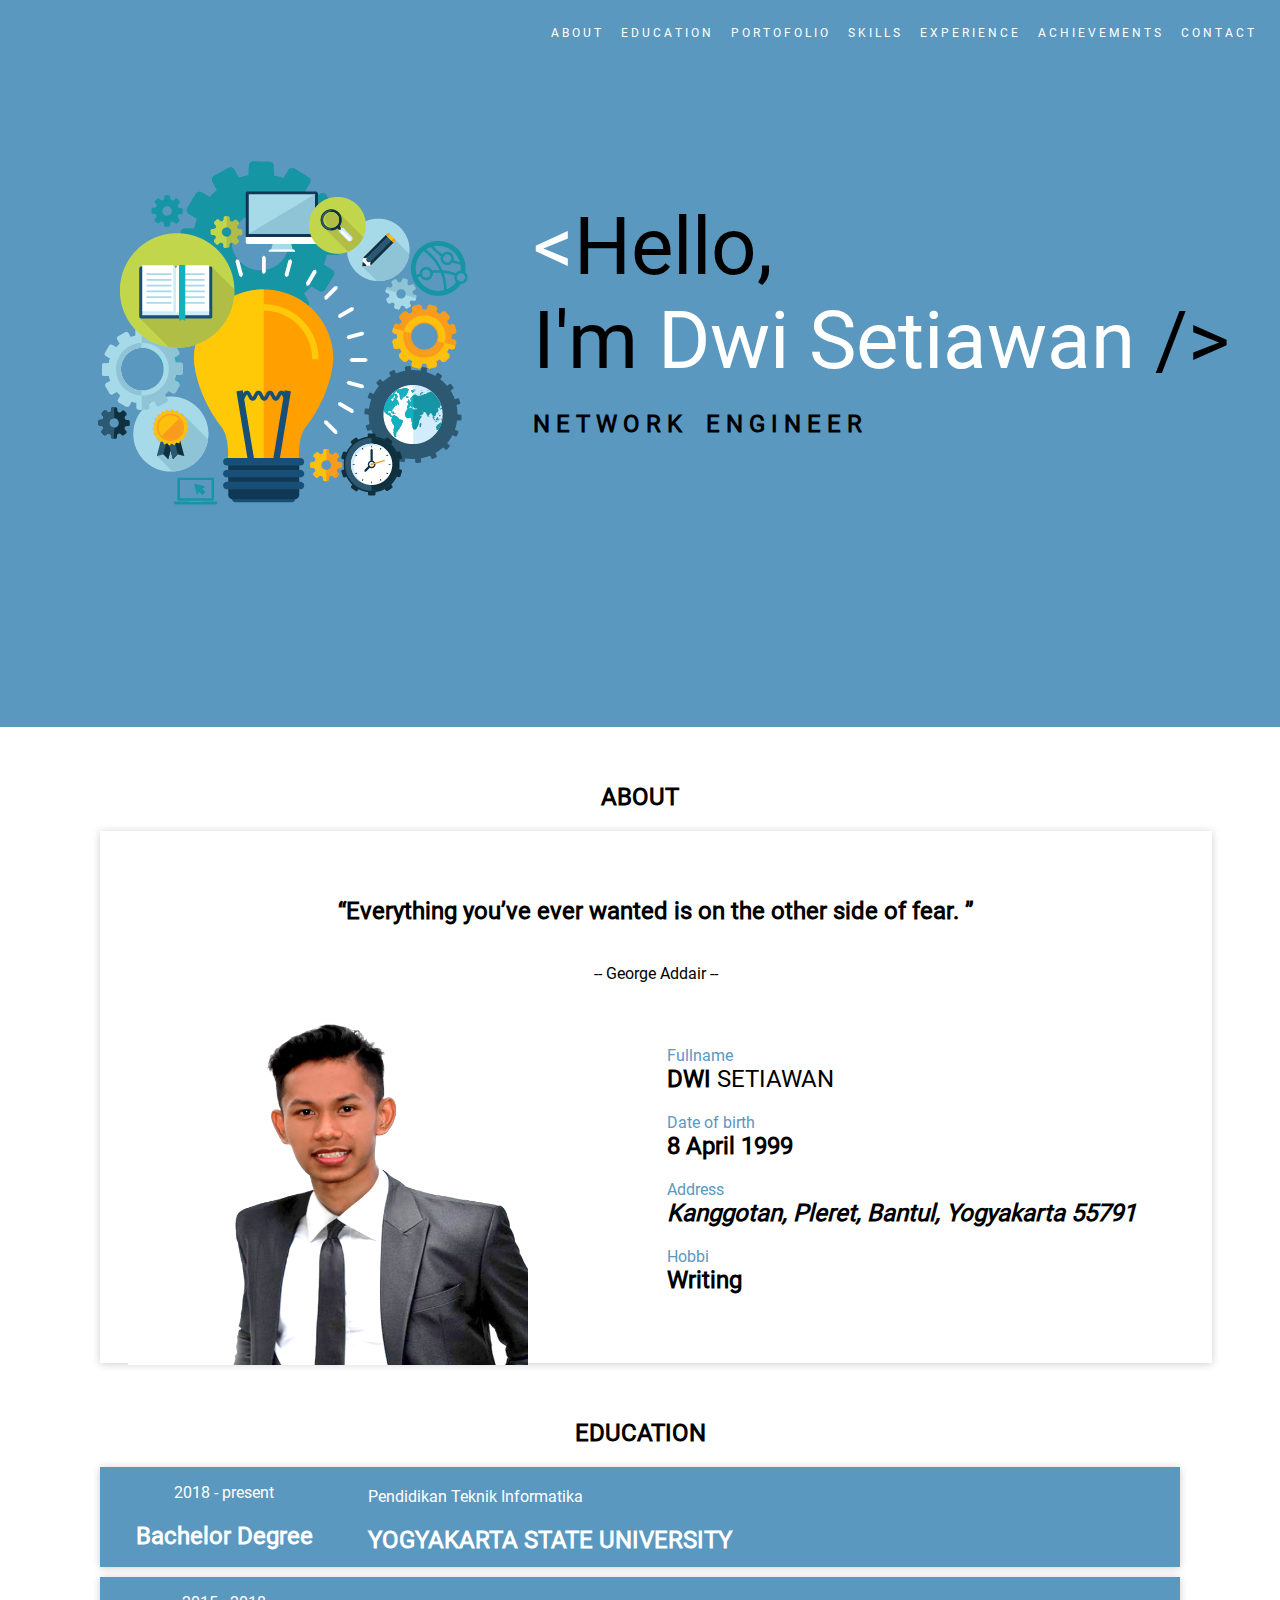
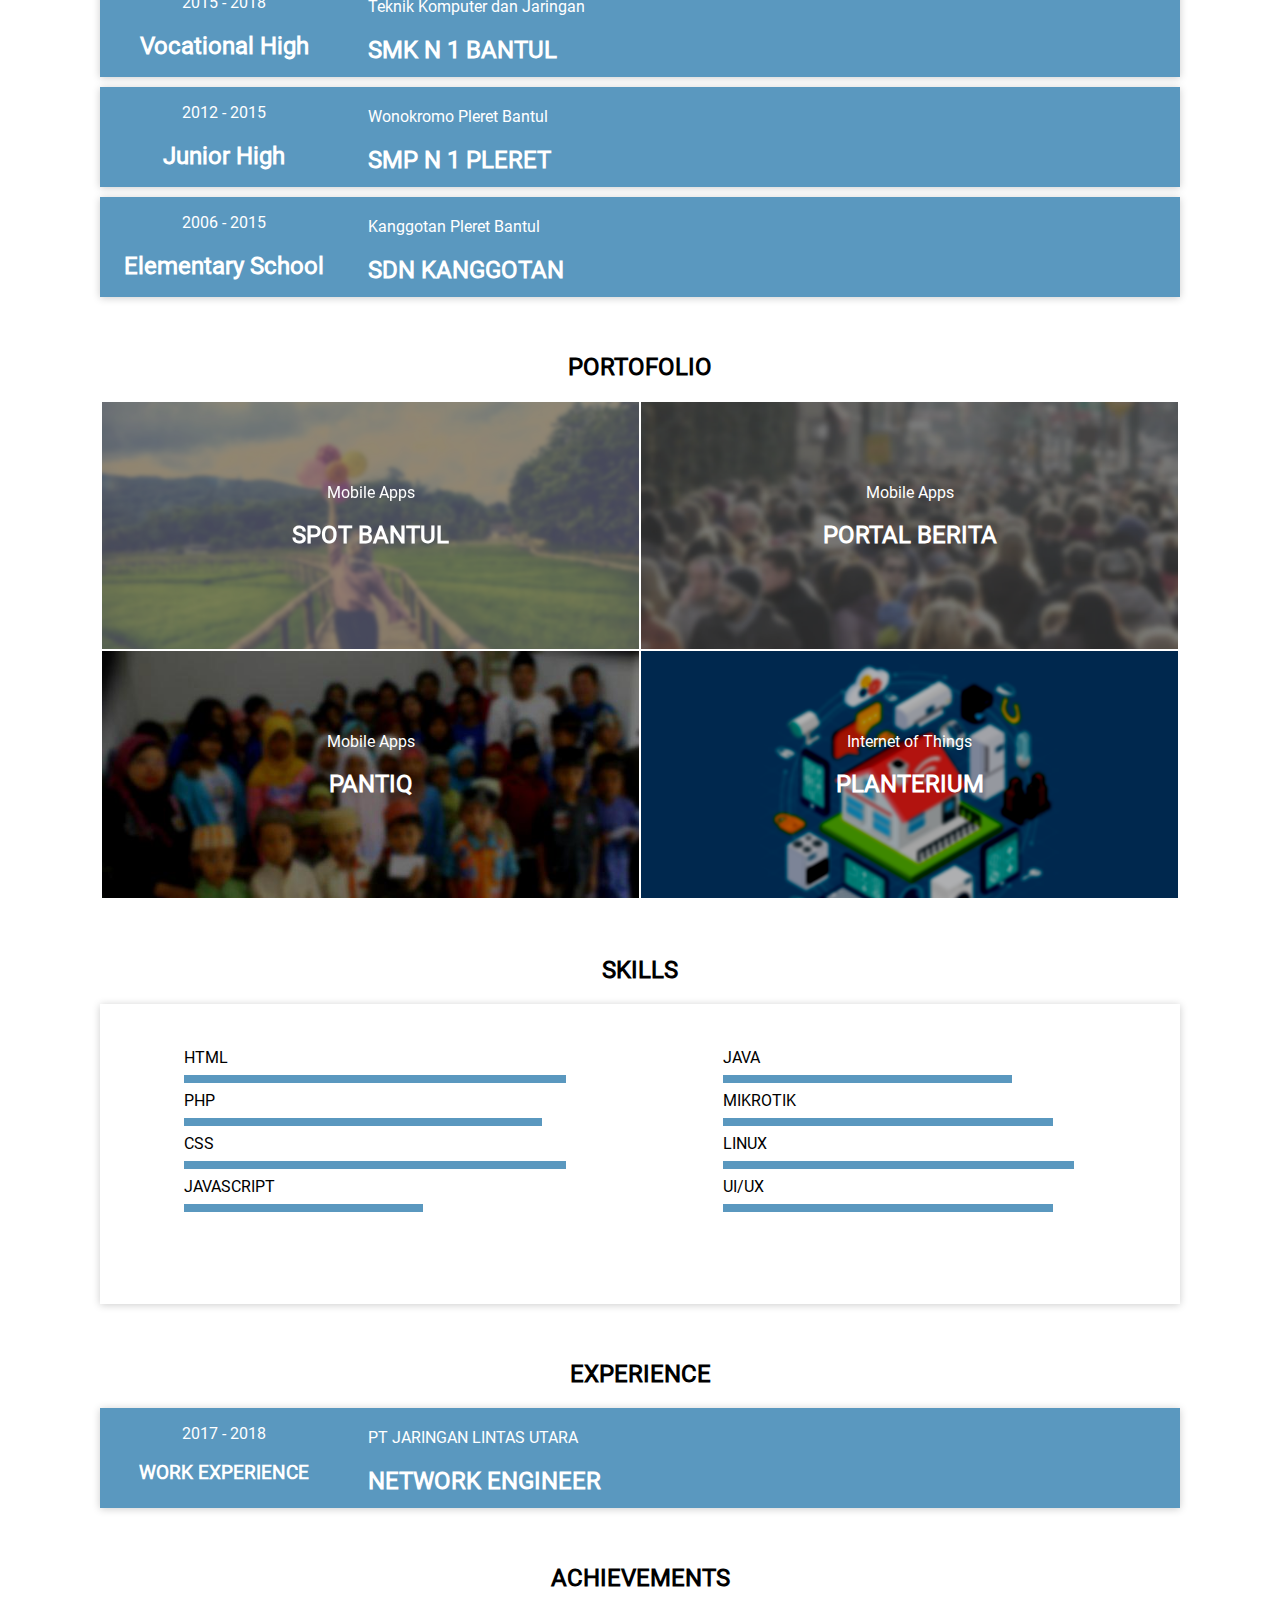
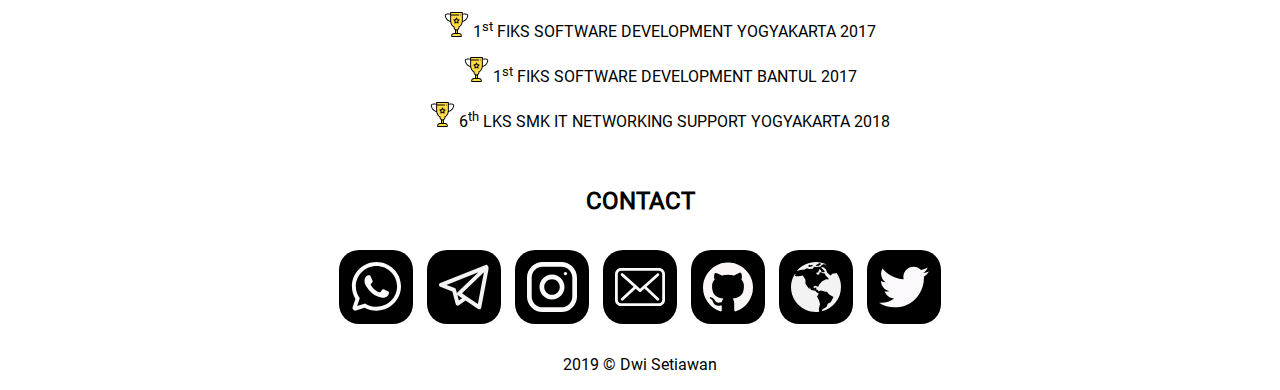
<file: index.html>
<html lang="en" dir="ltr">	
  <head>	
    <meta charset="utf-8">	
    <link rel="stylesheet" href="/css/style.css">	
    <title>CV | Dwi Setiawan</title>	
    <link rel="shortcut icon" href="img/favicon.png">	
  </head>	
  <body>	
    <div id="navbar" class="navbar">	
      <ul class="menu">	
        <a href="#tentang"><li class="menu-item">A B O U T</li></a>	
        <a href="#pend"><li class="menu-item">E D U C A T I O N</li></a>	
        <a href="#portofo"><li class="menu-item">P O R T O F O L I O</li></a>	
        <a href="#skill"> <li class="menu-item">S K I L L S</li></a>	
        <a href="#eksperien"> <li class="menu-item">E X P E R I E N C E</li></a>	
        <a href="#eksperien"> <li class="menu-item">A C H I E V E M E N T S</li></a>	
        <a href="#kontak"><li class="menu-item">C O N T A C T</li></a>	
      </ul>	
    </div>	
    <div class="intro">	
      <div class="cover margin">	
        <div class="photo">	
          <img src="img/logo.png" alt="" ></img>	
        </div>	
        <div class="about margin-about">	
          <h1><span class="text-white"><</span>Hello, </span><br>I'm <b class="text-white">Dwi Setiawan</b> /> </h1>	
          <br><h2 class="minus">N E T W O R K &nbsp;&nbsp;&nbsp;E N G I N E E R</h2>	
        </div>	
      </div>	
    </div>	
    <div id="tentang" class="text-center margin title">	
      <h2>ABOUT</h2>	
    </div>	
    <div class="information margin-lr">	
      <div class="content-information card padding">	
      <table class="info" border="0">	
        <tr>	
          <td>	
            <img class="pp" src="img/photo.png" alt="">	
          </td>	
          <td>	
            <div class="">	
              <span class="tit">Fullname</span>	
              <br><h2 class="tn">DWI <span class="thin">SETIAWAN</span></h2>	
            </div>	
            <div class="">	
              <span class="tit">Date of birth</span>	
              <br><h2 class="tn">8 April 1999</h2>	
            </div>	
            <div class="">	
              <span class="tit">Address</span>	
              <br><h2 class="tn"><address>Kanggotan, Pleret, Bantul, Yogyakarta 55791</address</h2>	
            </div>	
            <div class="">	
              <span class="tit">Hobbi</span>	
              <br><h2 class="tn">Writing</h2>	
            </div>	
          </td>	
        </tr>	
        <div class="quotes margin-lr text-center">	
          <h2> <q cite="">Everything you’ve ever wanted is on the other side of fear. </q></h2>	
          <br class="penq">-- George Addair --</br>	
        </div>	
      </table>	
    </div>	
  </div>	
  <div id="pend" class="text-center margin title">	
    <h2>EDUCATION</h2>	
  </div>	
  <div class="edu margin-lr card">	
    <a href="https://uny.ac.id">	
    <div class="left-edu">	
      <div class="text-center margin tanggal">	
        2018 - present <br> <h2>Bachelor Degree</h2>	
      </div>	
      <div class="content-edu text-white">	
        Pendidikan Teknik Informatika <br> <h2>YOGYAKARTA STATE UNIVERSITY</h2>	
      </div>	
    </div>	
    </a>	
  </div>	
  <a href="https://smkn1bantul.sch.id">	
  <div class="edu margin-lr card">	
    <div class="left-edu">	
      <div class="text-center margin tanggal">	
        2015 - 2018 <br> <h2>Vocational High</h2>	
      </div>	
      <div class="content-edu text-white">	
        Teknik Komputer dan Jaringan <br> <h2>SMK N 1 BANTUL</h2>	
      </div>	
    </div>	
  </div>	
  </a>	
  <a href="#">	
  <div class="edu margin-lr card">	
    <div class="left-edu">	
      <div class="text-center margin tanggal">	
        2012 - 2015 <br> <h2>Junior High</h2>	
      </div>	
      <div class="content-edu text-white">	
        Wonokromo Pleret Bantul <br> <h2>SMP N 1 PLERET</h2>	
      </div>	
    </div>	
  </div>	
  </a>	
  <a href="#">	
  <div class="edu margin-lr card">	
    <div class="left-edu">	
      <div class="text-center margin tanggal">	
        2006 - 2015 <br> <h2>Elementary School</h2>	
      </div>	
      <div class="content-edu text-white">	
        Kanggotan Pleret Bantul <br> <h2>SDN KANGGOTAN</h2>	
      </div>	
    </div>	
  </div>	
  </a>	
  <div id="portofo" class="text-center margin title">	
    <h2>PORTOFOLIO</h2>	
  </div>	
  <div class="portofolio margin-lr">	
    <table class="porto" border="0">	
      <tr>	
        <a href="https://play.google.com/store/apps/details?id=net.skansaba.appdb">	
        <td class="porto1 text-center text-white">	
          <div class="text-judul text-center">	
            Mobile Apps <br>	
            <h2>SPOT BANTUL</h2>	
          </div>	
        </td>	
        </a>	
        <td class="porto2 text-center text-white">	
          Mobile Apps <br>	
          <h2>PORTAL BERITA</h2>	
        </td>	
      </tr>	
      <tr>	
        <td class="porto3 text-center text-white">	
          Mobile Apps <br>	
          <h2>PANTIQ</h2>	
        </td>	
        <td class="porto4 text-center text-white">	
            Internet of Things <br>	
            <h2>PLANTERIUM</h2>	
        </td>	
      </tr>	
    </table>	
  </div>	
  <div id="skill" class="text-center margin title">	
    <h2>SKILLS</h2>	
  </div>	
  <div class="skills margin-lr">	
    <div class="content-skills card">	
      <table class="skills-tb">	
        <tr>	
          <td>	
            <ul class="list-skills">	
              <li>	
                HTML	
                <hr align="left" class="hr html">	
              </li>	
              <li>	
                PHP	
                <hr align="left" class="hr php">	
              </li>	
              <li>	
                CSS	
                <hr align="left" class="hr css">	
              </li>	
              <li>	
                JAVASCRIPT	
                <hr align="left" class="hr js">	
              </li>	
            </ul>	
          </td>	
          <td>	
            <ul class="list-skills">	
              <li>	
                JAVA	
                <hr align="left" class="hr java">	
              </li>	
              <li>	
                MIKROTIK	
                <hr align="left" class="hr mik">	
              </li>	
              <li>	
                LINUX	
                <hr align="left" class="hr linux">	
              </li>	
              <li>	
                UI/UX	
                <hr align="left" class="hr uix">	
              </li>	
            </ul>	
          </td>	
        </tr>	
      </table>	
    </div>	
  </div>	
  <div id="eksperien" class="text-center margin title">	
    <h2>EXPERIENCE</h2>	
  </div>	
  <div class="experience">	
    <div class="edu margin-lr card">	
      <a href="http://www.jatara.net.id">	
      <div class="left-edu">	
        <div class="text-center margin tanggal">	
          2017 - 2018 <br> <h3>WORK EXPERIENCE</h3>	
        </div>	
        <div class="content-edu text-white">	
          PT JARINGAN LINTAS UTARA <br> <h2>NETWORK ENGINEER</h2>	
        </div>	
      </div>	
      </a>	
    </div>	
  </div>	
  <div id="pres" class="text-center margin title">	
    <h2>ACHIEVEMENTS</h2>	
  </div>	
  <div class="text-center">	
    <ul class="ach">	
      <li class="margin"><img src="/img/icon/trophy.svg" class="fab ic trop" alt=""> 1<sup>st</sup> FIKS SOFTWARE DEVELOPMENT YOGYAKARTA 2017</li>	
      <li class="margin"><img src="/img/icon/trophy.svg" class="fab ic trop" alt=""> 1<sup>st</sup> FIKS SOFTWARE DEVELOPMENT BANTUL 2017</li>	
      <li class="margin"><img src="/img/icon/trophy.svg" class="fab ic trop" alt=""> 6<sup>th</sup> LKS SMK IT NETWORKING SUPPORT YOGYAKARTA 2018</li>	
    </ul>	
  </div>	
  <div id="kontak" class="text-center margin title">	
    <h2>CONTACT</h2>	
  </div>	
  <div align="center" class="socialbtns">	
    <ul>	
      <li><a href="https://api.whatsapp.com/send?phone=6285701717412"> <img src="/img/icon/whatsapp-logo.svg" class="fab ic" alt=""> </a></li>	
      <li><a href="https://t.me/dstwn"><img src="/img/icon/telegram-logo.svg" class="fab ic" alt=""></a></li>	
      <li><a href="https://www.instagram.com/setiawan9_/" ><img src="/img/icon/instagram.svg" class="fab ic" alt=""></a></li>	
      <li><a href="mailto:me@dstwn.web.id" ><img src="/img/icon/envelope.svg" class="fab ic" alt=""></a></li>	
      <li><a href="https://github.com/dstwn" ><img src="/img/icon/github-logo.svg" class="fab ic" alt=""></a></li>	
      <li><a href="https://dstwn.web.id" ><img src="/img/icon/world.svg" class="fab ic" alt=""></a></li>	
      <li><a href="https://twitter.com/setiawan8_" ><img src="/img/icon/twitter-logo-silhouette.svg" class="fab ic" alt=""></a></li>	
    </ul>	
  </div>	
  <footer>	
    <div class="margin text-center">	
      2019 © Dwi Setiawan	
    </div>	
  </footer>	
  <script>	
    window.onscroll = function() {myFunction()};	

    var navbar = document.getElementById("navbar");	
    var sticky = navbar.offsetTop;	

    function myFunction() {	
      if (window.pageYOffset >= 500) {	
        navbar.classList.add("sticky")	
      } else {	
        navbar.classList.remove("sticky");	
      }	
    }	
</script>	
  </body>	
</html>
</file>
<file: css/style.css>
@font-face {
  font-family: 'Roboto';
  src:url("/font/Roboto-Regular.ttf");
}
html {
  font-family: 'Roboto';
  scroll-behavior: smooth;
}
body {
  font-family: 'Roboto';
  margin: 0;
}

h1 {
  font-size: 80px!important;
  font-weight:lighter;
}
a:visited {
  text-decoration: none;
}
.margin {
  margin: 1rem;
}
.padding {
  padding: 1rem;
}
.minus {
  margin-top: -50px;
}
.text-center {
  text-align: center;
}
.navbar {
  width: 100%;
  background: #5A98BF;
}
.margin-lr {
  margin-top: 10px;
  margin-bottom: 10px;
  margin-left: 100px;
  margin-right: 100px;
}
.menu {
  text-decoration: none;
  color: white!important;
  margin: 1rem;
  list-style-type: none;
  display: inline-flex;
  float: right;
}
.card {
    box-shadow: 0 1px 8px 0 rgba(0,0,0,0.2);
    background-size: cover;
}
.card:hover {
  box-shadow: 0 1px 18px 0 rgba(0,0,0,0.2);
}
.menu-item {
  font-size: 12px;
  margin: 10px;
}
.tb {
  background: grey;
  height: auto;
  width: 100%;
}
td {
  padding: 10px;
}
.intro {
  padding: 1rem;
  height: 695px;
  background-color: #5A98BF;
}
.cover {
  display: inline-flex;
}
.content-information {
  width: 100%;
  height: 500px;
}
.information {
  /* display: inline-flex; */
}
.text-white {
  color: white;
}
.edu {
  height: 100px;
}
.left-edu {
  display: inline-flex;
  width: 100%;
  height: 100px;
  background-color: #5A98BF;

}
.content-edu {
    padding: 20px;
}
.tanggal {
  width: 20%;
}
.title {
  padding-top:  20px;
}
.portofolio {
}
.porto {
  width: 100%;
  height: 500px;
}
.porto1 {
  margin: 10px;
  width: 50%;
  transition: transform .2s;
  background-image: url("/img/spot.png");
  background-size: cover;
}
/* .porto1 :hover {
  transform: scale(1.5);
} */
.porto2 {
  margin: 10px;
  width: 50%;
  background-image: url("/img/portal.png");
  background-size: cover;
}
.porto3 {
  margin: 10px;
  width: 50%;
  background-image: url("/img/pantiku.jpg");
  background-size: cover;
}
.porto4 {
  margin: 10px;
  width: 50%;
  background-image: url("/img/planteriumiot.png");
  background-size: cover;
}
td {
  padding: 10px;
}
.text-judul {
  filter: blur(0px)!important;
}
.skills {
}
.content-skills {
  height: 300px;
  width: 100%;
}
.skills-tb {
  width: 100%;
  padding: 2rem;
}
.list-skills {
  list-style-type: none;
}
.hr {
  height: 8px;
  background-color: #5A98BF;
  border: none;
  align:left;
}
.html {
  width: 80%;
}
.php {
  width: 75%;
}
.css {
  width: 80%;
}
.js {
  width: 50%;
}
.java {
  width: 70%;
}
.mik {
  width: 80%;
}
.linux {
  width: 85%;
}
.uix {
  width: 80%;
}
.sticky {
  -webkit-transition: width 2s;
  transition: width 2s;
  position: fixed;
  top: 0;
  background: white;
  color: black!important;
  width: 100%;
  box-shadow: 0 1px 9px 0 rgba(0,0,0,0.2);
}
.sticky .menu {
  color: black!important;
}
.sticky a{
  color: black;
}
.sticky a:hover {
  color: #5A98BF;
}
.text-contact {
  font-family: 'Roboto';
  font-size: 12px;
}
a {
  color: white;
	text-decoration: none!important;
}
a:hover {
  color: black;
}
.socialbtns, .socialbtns ul, .socialbtns li{
	margin: 0;
	padding: 5px;
}

.socialbtns li {
    list-style: none outside none;
    display: inline-block;
}

.socialbtns .ic{
	width: 50px;
  height: 50px;
	color: #FFF;
	background-color: #000;
	padding: 12px;
	border-radius: 20px;
	-moz-border-radius: 20px;
	-webkit-border-radius: 20px;
	-o-border-radius: 20px;
	transition: all ease 0.5s;
	-moz-transition: all ease 0.5s;
	-webkit-transition: all ease 0.5s;
	-o-transition: all ease 0.5s;
}

.socialbtns .ic:hover{
	transform: scale(1.2,1.2);
	-moz-transform: scale(1.2,1.2);
	-webkit-transform: scale(1.2,1.2);
	-o-transform: scale(1.2,1.2);
	transition: all ease 0.5s;
	-moz-transition: all ease 0.5s;
	-webkit-transition: all ease 0.5s;
	-o-transition: all ease 0.5s;
}
.tn {
  margin-top: -0px;
}
.info {
  width: 100%;
  margin-top:-50px;
}
.pp {
  width: 400px;
  height: 370px;
}
.info td {
  width: 50%;
}
.tit {
  color: #5A98BF;
}
.ach li {
  list-style-type: none;
}
.margin-about {
  margin-top: 4rem;

}
.thin {
  font-weight: lighter;
}
.quotes {
  margin: 50px;
}
.penq {
  margin-top: -50px;
}
.trop {
  width: 25px;
  height: 25px;
}
</file>
